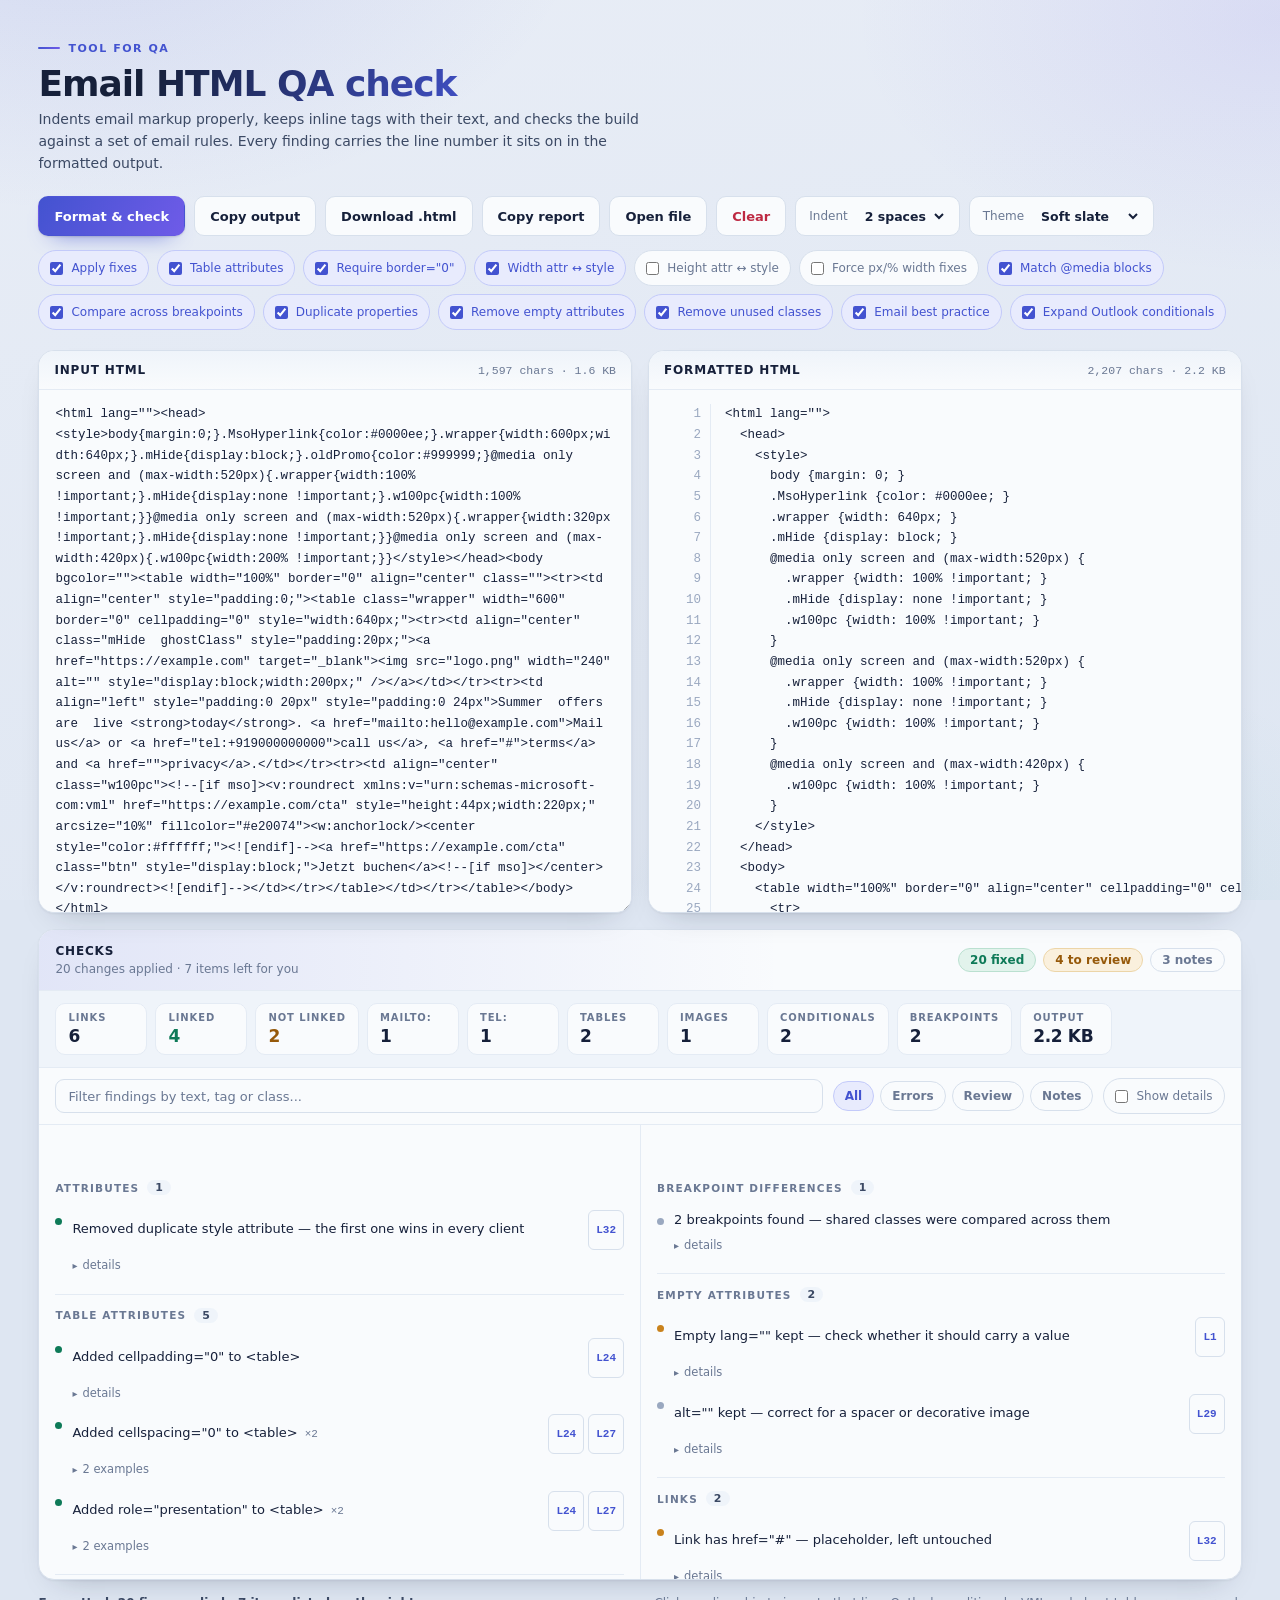
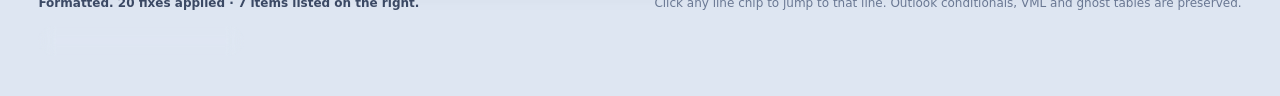
<file: index.html>
<!DOCTYPE html>
<html lang="en">
<head>
<meta charset="UTF-8">
<meta name="viewport" content="width=device-width, initial-scale=1.0">
<title>Email HTML QA check</title>
<link rel="stylesheet" href="style.css">
</head>
<body>
<div class="app">

  <header class="header">
    <div>
      <div class="eyebrow">Tool for QA</div>
      <h1>Email HTML QA check</h1>
      <p class="subtitle">Indents email markup properly, keeps inline tags with their text, and checks the build against a set of email rules. Every finding carries the line number it sits on in the formatted output.</p>
    </div>
  </header>

  <div class="toolbar">
    <button class="primary" id="formatBtn">Format &amp; check</button>
    <button id="copyBtn">Copy output</button>
    <button id="downloadBtn">Download .html</button>
    <button id="copyReportBtn">Copy report</button>
    <button id="openBtn">Open file</button>
    <button id="clearBtn" class="danger">Clear</button>

    <input type="file" id="fileInput" accept=".html,.htm,.txt" hidden>

    <span class="seg">
      Indent
      <select id="indentSelect" aria-label="Indent size">
        <option value="2">2 spaces</option>
        <option value="4">4 spaces</option>
        <option value="tab">Tab</option>
      </select>
    </span>

    <span class="seg">
      Theme
      <select id="themeSelect" aria-label="Colour theme">
        <option value="soft">Soft slate</option>
        <option value="warm">Warm sand</option>
        <option value="dark">Dark ink</option>
      </select>
    </span>
  </div>

  <div class="toggles" id="toggles">
    <label class="check"><input type="checkbox" id="optAutofix" checked> Apply fixes</label>
    <label class="check"><input type="checkbox" id="optTableAttrs" checked> Table attributes</label>
    <label class="check"><input type="checkbox" id="optRequireBorder" checked> Require border="0"</label>
    <label class="check"><input type="checkbox" id="optWidthSync" checked> Width attr &harr; style</label>
    <label class="check"><input type="checkbox" id="optHeightSync"> Height attr &harr; style</label>
    <label class="check"><input type="checkbox" id="optForceWidthFix"> Force px/% width fixes</label>
    <label class="check"><input type="checkbox" id="optMediaSync" checked> Match @media blocks</label>
    <label class="check"><input type="checkbox" id="optCrossMedia" checked> Compare across breakpoints</label>
    <label class="check"><input type="checkbox" id="optDuplicateProps" checked> Duplicate properties</label>
    <label class="check"><input type="checkbox" id="optEmptyAttrs" checked> Remove empty attributes</label>
    <label class="check"><input type="checkbox" id="optUnusedClasses" checked> Remove unused classes</label>
    <label class="check"><input type="checkbox" id="optBestPractice" checked> Email best practice</label>
    <label class="check"><input type="checkbox" id="optExpandConditionals" checked> Expand Outlook conditionals</label>
  </div>

  <main class="workspace">
    <section class="panel">
      <div class="panel-head">
        <div class="panel-title">Input HTML</div>
        <div class="meta" id="inputMeta">0 characters</div>
      </div>
      <textarea id="input" spellcheck="false" placeholder="Paste your email HTML here, or drop an .html file on this pane..."></textarea>
    </section>

    <section class="panel">
      <div class="panel-head">
        <div class="panel-title">Formatted HTML</div>
        <div class="meta" id="outputMeta">0 characters</div>
      </div>
      <pre id="output"></pre>
    </section>
  </main>

  <section class="report">
    <div class="report-head">
      <div>
        <div class="panel-title">Checks</div>
        <div class="report-sub" id="reportSub">Run a format to see the results.</div>
      </div>
      <div class="summary" id="summary"></div>
    </div>

    <div class="stats" id="stats"></div>

    <div class="report-tools">
      <input type="search" class="search" id="reportSearch" placeholder="Filter findings by text, tag or class...">
      <div class="filters" id="filters">
        <button class="chip on" data-filter="all">All</button>
        <button class="chip" data-filter="error">Errors</button>
        <button class="chip" data-filter="warn">Review</button>
        <button class="chip" data-filter="info">Notes</button>
      </div>
      <label class="check"><input type="checkbox" id="optShowDetails"> Show details</label>
    </div>

    <div class="report-grid">
      <div class="report-col">
        <div class="col-head">
          <span class="dot fix"></span>
          <span>Fixed</span>
          <span class="count" id="fixedCount">0</span>
        </div>
        <div class="report-body" id="reportFixed"></div>
      </div>

      <div class="report-col">
        <div class="col-head">
          <span class="dot warn"></span>
          <span>Needs your attention</span>
          <span class="count" id="openCount">0</span>
        </div>
        <div class="report-body" id="reportOpen"></div>
      </div>
    </div>
  </section>

  <div class="footer">
    <div class="status" id="status">Ready.</div>
    <div>Click any line chip to jump to that line. Outlook conditionals, VML and ghost tables are preserved.</div>
  </div>

  <div class="footer">
    <div class="status" id="status" style="display:inline-flex;align-items:center;gap:6px;padding:7px 13px;border:1px solid rgba(67,88,214,.18);border-radius:999px;background:rgba(255,255,255,.65);box-shadow:0 4px 14px rgba(30,50,100,.08);font-size:12px;font-weight:500;color:#64748b;backdrop-filter:blur(8px);-webkit-backdrop-filter:blur(8px);">Developed by <a href="https://abhisheket.com" title="Abhishek E T" target="_blank" style="color:#4358d6;text-decoration:none;font-weight:700;letter-spacing:.2px;">Abhishek E T</a></div>
    <!-- <div><a href="https://abhisheket.com" title="Abhishek E T" target="_blank">Abhishek E T</a></div> -->
  </div>
</div>
<script src="javascript.js"></script>



</body>
</html>
</file>
<file: style.css>
:root{
    /* Soft slate — default */
    --canvas-1:#e8edf6;
    --canvas-2:#dee6f2;
    --wash-1:rgba(67,83,208,.13);
    --wash-2:rgba(111,91,232,.11);
    --wash-3:rgba(13,148,136,.08);
    --paper:#f9fbfd;
    --paper-blur:rgba(249,251,253,.93);
    --wash:#eff4fa;
    --line:#d7e0ec;
    --line-soft:#e4ebf4;
    --ink:#16203a;
    --ink-2:#3b4964;
    --muted:#6a7893;
    --gutter:#9aa8c0;
    --accent:#4353d0;
    --accent-2:#6f5be8;
    --accent-soft:#e8ebfd;
    --accent-edge:#c3cafa;
    --ok:#0e7a58;
    --ok-soft:#e2f3ec;
    --ok-edge:#bae0d0;
    --warn:#96590a;
    --warn-soft:#faf0dd;
    --warn-edge:#ecd5a8;
    --warn-dot:#c9821c;
    --danger:#bd2942;
    --danger-soft:#fbe9ed;
    --danger-edge:#f0c3cd;
    --shadow:0 1px 2px rgba(16,26,48,.05),0 14px 30px -20px rgba(16,26,48,.34);
    --code:ui-monospace,SFMono-Regular,Menlo,Consolas,"Liberation Mono",monospace;
  }

  html[data-theme="warm"]{
    --canvas-1:#ece5d9;
    --canvas-2:#e2d9cb;
    --wash-1:rgba(192,95,18,.12);
    --wash-2:rgba(224,135,31,.10);
    --wash-3:rgba(120,113,80,.08);
    --paper:#faf7f1;
    --paper-blur:rgba(250,247,241,.93);
    --wash:#f3ece1;
    --line:#dcd0bd;
    --line-soft:#e8dfd1;
    --ink:#2a2016;
    --ink-2:#4d3f30;
    --muted:#7c6a56;
    --gutter:#ab9c86;
    --accent:#b25a10;
    --accent-2:#d9861d;
    --accent-soft:#f8ebd7;
    --accent-edge:#e6cfa8;
    --ok:#2c6b46;
    --ok-soft:#e6f0e6;
    --ok-edge:#c3d9c4;
    --warn:#8d5507;
    --warn-soft:#f8ecd8;
    --warn-edge:#e7d1a4;
    --warn-dot:#bf7a15;
    --danger:#ad3527;
    --danger-soft:#f9e6e2;
    --danger-edge:#e9c4bc;
    --shadow:0 1px 2px rgba(42,32,22,.06),0 14px 30px -20px rgba(42,32,22,.32);
  }

  html[data-theme="dark"]{
    --canvas-1:#0f1626;
    --canvas-2:#0a1019;
    --wash-1:rgba(127,141,255,.16);
    --wash-2:rgba(167,139,250,.13);
    --wash-3:rgba(45,212,191,.08);
    --paper:#151e30;
    --paper-blur:rgba(21,30,48,.93);
    --wash:#111a2a;
    --line:#27344b;
    --line-soft:#1f2b3e;
    --ink:#e9eef8;
    --ink-2:#bcc7d9;
    --muted:#8695ac;
    --gutter:#5a6884;
    --accent:#8b98ff;
    --accent-2:#b096fb;
    --accent-soft:#1c2440;
    --accent-edge:#33406b;
    --ok:#3ad39d;
    --ok-soft:#10281f;
    --ok-edge:#1f4f3c;
    --warn:#f0b355;
    --warn-soft:#2a2110;
    --warn-edge:#4d3a17;
    --warn-dot:#e5a341;
    --danger:#fb7185;
    --danger-soft:#2b1419;
    --danger-edge:#5a2632;
    --shadow:0 1px 2px rgba(0,0,0,.3),0 18px 34px -22px rgba(0,0,0,.8);
  }

  *{box-sizing:border-box}

  html,body{background:var(--canvas-2)}

  body{
    margin:0;
    min-height:100vh;
    font-family:Inter,system-ui,-apple-system,BlinkMacSystemFont,"Segoe UI",sans-serif;
    color:var(--ink);
    background:
      radial-gradient(880px 520px at 6% -10%,var(--wash-1),transparent 58%),
      radial-gradient(760px 460px at 100% 2%,var(--wash-2),transparent 56%),
      radial-gradient(720px 520px at 80% 106%,var(--wash-3),transparent 58%),
      linear-gradient(168deg,var(--canvas-1) 0%,var(--canvas-2) 100%);
    background-attachment:fixed;
    -webkit-font-smoothing:antialiased;
    transition:background-color .25s ease;
  }

  .app{
    width:min(1600px,94vw);
    margin:0 auto;
    padding:34px 0 40px;
  }

  .header{
    display:flex;
    justify-content:space-between;
    align-items:flex-end;
    gap:20px;
    margin-bottom:22px;
  }

  .eyebrow{
    display:inline-flex;
    align-items:center;
    gap:8px;
    font-size:11px;
    font-weight:600;
    letter-spacing:.14em;
    text-transform:uppercase;
    color:var(--accent);
  }

  .eyebrow::before{
    content:"";
    width:22px;
    height:2px;
    border-radius:2px;
    background:linear-gradient(90deg,var(--accent),var(--accent-2));
  }

  h1{
    margin:10px 0 6px;
    font-size:clamp(26px,3.4vw,36px);
    line-height:1.08;
    letter-spacing:-.028em;
    font-weight:650;
    background:linear-gradient(120deg,var(--ink) 18%,var(--accent) 74%,var(--accent-2) 100%);
    -webkit-background-clip:text;
    background-clip:text;
    color:transparent;
  }

  .subtitle{
    margin:0;
    max-width:70ch;
    color:var(--ink-2);
    font-size:14px;
    line-height:1.55;
  }

  .toolbar{
    display:flex;
    flex-wrap:wrap;
    align-items:center;
    gap:9px;
  }

  button,select{
    height:40px;
    padding:0 15px;
    border-radius:10px;
    border:1px solid var(--line);
    background:var(--paper);
    color:var(--ink);
    font-family:inherit;
    font-size:13px;
    font-weight:550;
    cursor:pointer;
    transition:border-color .15s,box-shadow .15s,transform .12s,background .15s;
  }

  button:hover,select:hover{border-color:var(--accent-edge)}
  button:active{transform:translateY(1px)}

  button:focus-visible,select:focus-visible,textarea:focus-visible,input:focus-visible{
    outline:2px solid var(--accent);
    outline-offset:2px;
  }

  button.primary{
    border-color:transparent;
    color:#ffffff;
    background:linear-gradient(120deg,var(--accent),var(--accent-2));
    box-shadow:0 1px 2px rgba(0,0,0,.12),0 10px 22px -14px var(--accent);
  }

  button.primary:hover{filter:saturate(1.06) brightness(1.03)}

  button.danger{color:var(--danger)}
  button.danger:hover{border-color:var(--danger-edge);background:var(--danger-soft)}

  select{padding-right:10px}

  .seg{
    display:inline-flex;
    align-items:center;
    gap:7px;
    height:40px;
    padding:0 12px 0 13px;
    border:1px solid var(--line);
    border-radius:10px;
    background:var(--paper);
    color:var(--muted);
    font-size:12px;
  }

  .seg select{
    height:28px;
    padding:0 4px 0 6px;
    border:0;
    background:transparent;
    color:var(--ink);
    font-size:12.5px;
    font-weight:550;
  }

  .seg select:hover{box-shadow:none}

  textarea.dropping{
    outline:2px dashed var(--accent);
    outline-offset:-6px;
    background:var(--accent-soft);
  }

  .toggles{
    display:flex;
    flex-wrap:wrap;
    gap:8px;
    margin:14px 0 20px;
  }

  .check{
    display:inline-flex;
    align-items:center;
    gap:8px;
    height:36px;
    padding:0 11px;
    border:1px solid var(--line);
    border-radius:999px;
    background:var(--paper);
    color:var(--muted);
    font-size:12px;
    font-weight:500;
    cursor:pointer;
    user-select:none;
    transition:color .15s,border-color .15s,background .15s;
  }

  .check:hover{border-color:var(--accent-edge)}

  .check.on{
    color:var(--accent);
    border-color:var(--accent-edge);
    background:var(--accent-soft);
  }

  .check input{accent-color:var(--accent);margin:0}

  .workspace{
    display:grid;
    grid-template-columns:1fr 1fr;
    gap:16px;
  }

  .panel{
    background:var(--paper);
    border:1px solid var(--line);
    border-radius:16px;
    box-shadow:var(--shadow);
    overflow:hidden;
  }

  .panel-head{
    display:flex;
    justify-content:space-between;
    align-items:center;
    gap:12px;
    padding:12px 15px;
    border-bottom:1px solid var(--line-soft);
    background:linear-gradient(180deg,var(--wash),var(--paper));
  }

  .panel-title{
    font-size:12px;
    font-weight:650;
    letter-spacing:.07em;
    text-transform:uppercase;
    color:var(--ink);
  }

  .meta{
    font-size:11.5px;
    color:var(--muted);
    font-family:var(--code);
  }

  textarea,pre{
    margin:0;
    width:100%;
    height:58vh;
    min-height:420px;
    padding:14px 16px;
    border:0;
    background:var(--paper);
    color:var(--ink);
    font-family:var(--code);
    font-size:12.5px;
    line-height:1.65;
    overflow:auto;
    tab-size:2;
  }

  textarea{resize:vertical;display:block}
  textarea::placeholder{color:var(--gutter)}
  pre{white-space:pre}

  .code-line{
    display:flex;
    gap:14px;
    border-radius:5px;
    padding:0 2px;
  }

  .code-line .ln{
    flex:none;
    width:44px;
    text-align:right;
    color:var(--gutter);
    user-select:none;
    border-right:1px solid var(--line-soft);
    padding-right:9px;
  }

  .code-line .src{white-space:pre;min-width:0}

  .code-line.flash{
    background:linear-gradient(90deg,var(--accent-soft),transparent 70%);
    box-shadow:inset 2px 0 0 var(--accent);
  }

  .report{
    margin-top:16px;
    background:var(--paper);
    border:1px solid var(--line);
    border-radius:16px;
    box-shadow:var(--shadow);
    overflow:hidden;
  }

  .report-head{
    display:flex;
    justify-content:space-between;
    align-items:center;
    gap:14px;
    flex-wrap:wrap;
    padding:14px 16px;
    border-bottom:1px solid var(--line-soft);
    background:
      linear-gradient(90deg,var(--wash-1),transparent 62%),
      var(--paper);
  }

  .report-sub{
    margin-top:4px;
    color:var(--muted);
    font-size:12px;
  }

  .summary{display:flex;gap:7px;flex-wrap:wrap;font-size:12px}

  .pill{
    padding:4px 11px;
    border-radius:999px;
    border:1px solid var(--line);
    background:var(--paper);
    color:var(--muted);
    font-weight:550;
  }

  .pill.fix{color:var(--ok);border-color:var(--ok-edge);background:var(--ok-soft)}
  .pill.warn{color:var(--warn);border-color:var(--warn-edge);background:var(--warn-soft)}
  .pill.error{color:var(--danger);border-color:var(--danger-edge);background:var(--danger-soft)}

  .report-grid{display:grid;grid-template-columns:1fr 1fr}

  .report-col{min-width:0}
  .report-col + .report-col{border-left:1px solid var(--line-soft)}

  .col-head{
    position:sticky;
    top:0;
    z-index:2;
    display:flex;
    align-items:center;
    gap:9px;
    padding:11px 16px;
    background:var(--paper-blur);
    backdrop-filter:blur(6px);
    border-bottom:1px solid var(--line-soft);
    font-size:11.5px;
    font-weight:650;
    letter-spacing:.08em;
    text-transform:uppercase;
  }

  .report-col:first-child .col-head{color:var(--ok)}
  .report-col:last-child .col-head{color:var(--warn)}

  .col-head .count{
    margin-left:auto;
    color:var(--ink-2);
    background:var(--wash);
    border:1px solid var(--line-soft);
    border-radius:999px;
    padding:1px 9px;
    font-size:11px;
    font-weight:600;
    letter-spacing:0;
  }

  .report-body{
    max-height:46vh;
    overflow:auto;
    padding:2px 16px 16px;
  }

  .issue-group{padding:13px 0;border-bottom:1px solid var(--line-soft)}
  .issue-group:last-child{border-bottom:0}

  .group-title{
    display:flex;
    align-items:center;
    gap:8px;
    margin-bottom:9px;
    font-size:10.5px;
    font-weight:650;
    letter-spacing:.11em;
    text-transform:uppercase;
    color:var(--muted);
  }

  .group-count{
    color:var(--ink-2);
    background:var(--wash);
    border-radius:999px;
    padding:1px 8px;
    font-size:11px;
    letter-spacing:0;
  }

  .issue{
    display:flex;
    gap:10px;
    padding:6px 0;
    font-size:13px;
    line-height:1.5;
    border-radius:7px;
  }

  .issue.hidden{display:none}

  .issue > div{min-width:0;flex:1}

  .dot{
    width:7px;
    height:7px;
    border-radius:50%;
    margin-top:8px;
    flex:none;
    background:var(--gutter);
  }

  .dot.fix{background:var(--ok)}
  .dot.warn{background:var(--warn-dot)}
  .dot.error{background:var(--danger)}

  .times{
    margin-left:7px;
    color:var(--muted);
    font-size:11px;
    font-family:var(--code);
  }

  .lines{
    display:flex;
    flex-wrap:wrap;
    gap:4px;
    flex:0 0 auto;
  }

  .line-chip{
    border:1px solid var(--line);
    background:var(--paper);
    color:var(--accent);
    border-radius:6px;
    padding:1px 7px;
    font-family:var(--code);
    font-size:11px;
    cursor:pointer;
    transition:background .14s,border-color .14s;
  }

  .line-chip:hover{background:var(--accent-soft);border-color:var(--accent-edge)}
  .line-chip.more{color:var(--muted);cursor:default}
  .line-chip.more:hover{background:var(--paper);border-color:var(--line)}

  .detail{
    margin-top:5px;
    padding:8px 10px;
    border-radius:8px;
    border:1px solid var(--line-soft);
    background:var(--wash);
    color:var(--ink-2);
    font-family:var(--code);
    font-size:11.5px;
    line-height:1.55;
    white-space:pre-wrap;
    word-break:break-word;
  }

  .stats{
    display:flex;
    gap:8px;
    overflow-x:auto;
    padding:12px 16px;
    border-bottom:1px solid var(--line-soft);
    background:var(--wash);
  }

  .stat{
    flex:0 0 auto;
    min-width:92px;
    padding:8px 12px;
    border:1px solid var(--line-soft);
    border-radius:10px;
    background:var(--paper);
  }

  .stat .k{
    display:block;
    font-size:10px;
    font-weight:650;
    letter-spacing:.09em;
    text-transform:uppercase;
    color:var(--muted);
  }

  .stat .v{
    display:block;
    margin-top:3px;
    font-size:17px;
    font-weight:650;
    letter-spacing:-.02em;
    font-variant-numeric:tabular-nums;
  }

  .stat.good .v{color:var(--ok)}
  .stat.flag .v{color:var(--warn)}
  .stat.bad .v{color:var(--danger)}

  .report-tools{
    display:flex;
    align-items:center;
    gap:10px;
    flex-wrap:wrap;
    padding:10px 16px;
    border-bottom:1px solid var(--line-soft);
  }

  .search{
    flex:1 1 220px;
    min-width:180px;
    height:34px;
    padding:0 12px;
    border:1px solid var(--line);
    border-radius:9px;
    background:var(--paper);
    color:var(--ink);
    font-family:inherit;
    font-size:13px;
  }

  .search::placeholder{color:var(--muted)}

  .filters{display:flex;gap:6px;flex-wrap:wrap}

  .chip{
    height:30px;
    padding:0 11px;
    border-radius:999px;
    border:1px solid var(--line);
    background:var(--paper);
    color:var(--muted);
    font-size:12px;
    font-weight:550;
    cursor:pointer;
  }

  .chip:hover{border-color:var(--accent-edge)}

  .chip.on{
    color:var(--accent);
    border-color:var(--accent-edge);
    background:var(--accent-soft);
  }

  .issue-row{
    display:flex;
    align-items:baseline;
    gap:8px;
    flex-wrap:wrap;
  }

  .msg{flex:1 1 220px;min-width:0}

  .detail-wrap{margin-top:5px}

  .detail-wrap > summary{
    display:inline-flex;
    align-items:center;
    gap:5px;
    width:max-content;
    color:var(--muted);
    font-size:11.5px;
    cursor:pointer;
    list-style:none;
    user-select:none;
  }

  .detail-wrap > summary::-webkit-details-marker{display:none}

  .detail-wrap > summary::before{
    content:"▸";
    font-size:10px;
    transition:transform .15s;
  }

  .detail-wrap[open] > summary::before{transform:rotate(90deg)}
  .detail-wrap > summary:hover{color:var(--accent)}

  .empty-state{
    padding:20px 0;
    color:var(--muted);
    font-size:13px;
    line-height:1.55;
  }

  .footer{
    display:flex;
    justify-content:space-between;
    align-items:center;
    gap:16px;
    flex-wrap:wrap;
    margin-top:16px;
    font-size:12px;
    color:var(--muted);
  }

  .status{font-weight:550;color:var(--ink-2)}
  .status.ok{color:var(--ok)}
  .status.err{color:var(--danger)}

  @media(max-width:1000px){
    .workspace{grid-template-columns:1fr}
    textarea,pre{height:48vh;min-height:320px}
    .report-grid{grid-template-columns:1fr}
    .report-col + .report-col{border-left:0;border-top:1px solid var(--line-soft)}
    .report-body{max-height:40vh}
    .stats{padding:10px 12px}
    .report-tools{padding:9px 12px}
    .header{flex-direction:column;align-items:flex-start}
  }

  @media(max-width:620px){
    .app{width:94vw;padding-top:24px}
    .toolbar{width:100%}
    button,select{flex:1 1 auto}
    .code-line .ln{width:34px}
  }

  @media(prefers-reduced-motion:reduce){
    *{transition:none !important}
  }
</file>
